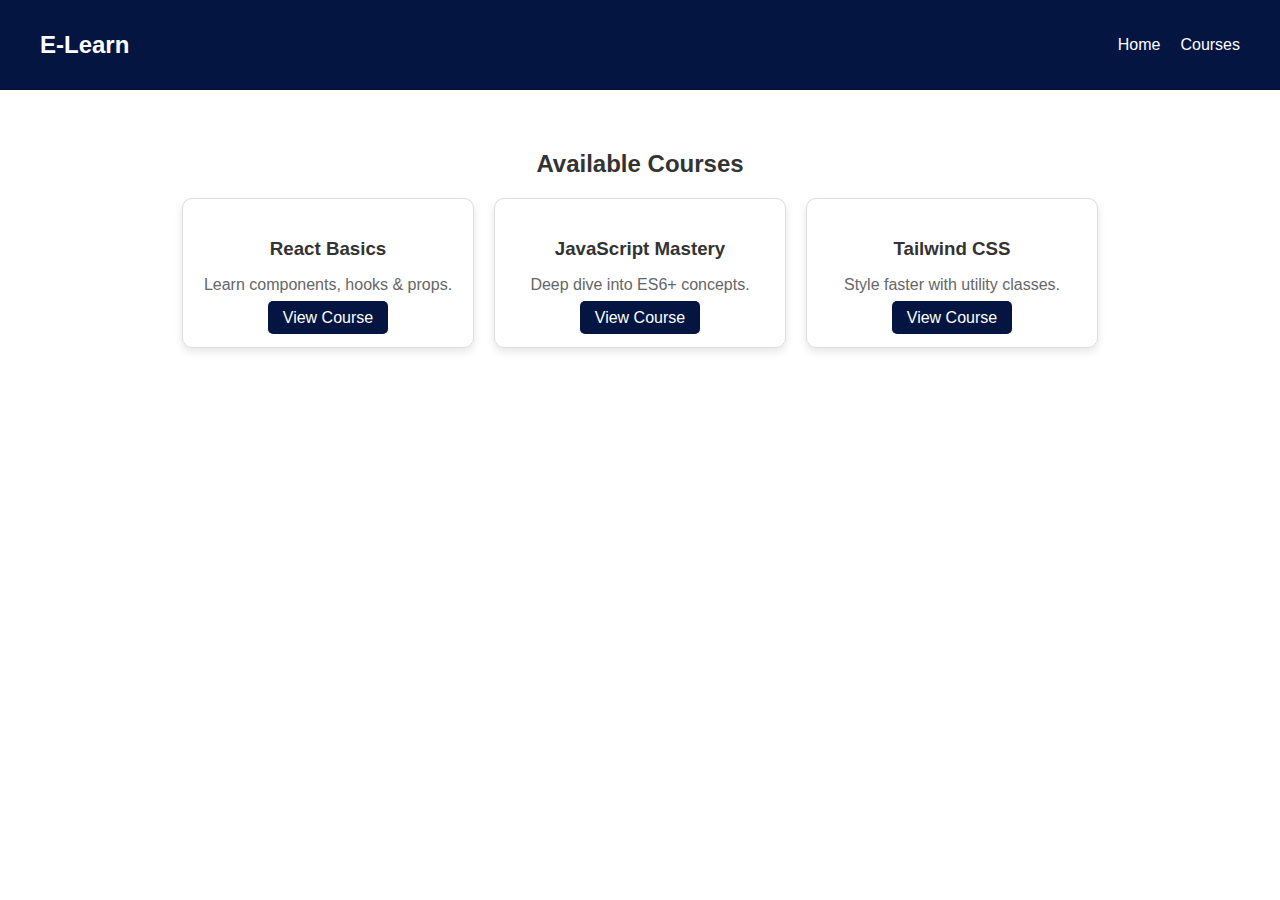
<file: INDEX.HTML>
<!DOCTYPE html>
<html lang="en">
<head>
  <meta charset="UTF-8">
  <meta name="viewport" content="width=device-width, initial-scale=1.0">
  <title>E-Learning Platform</title>
  <link rel="stylesheet" href="style.css">
</head>
<body>

  <!-- Navbar -->
  <nav class="navbar">
    <h1 class="logo">E-Learn</h1>
    <ul class="nav-links">
      <li><a href="index.html">Home</a></li>
      <li><a href="course.html">Courses</a></li>
    </ul>
  </nav>

  <!-- Courses Section -->
  <section class="courses">
    <h2>Available Courses</h2>
    <div class="course-list">
      <div class="course-card">
        <h3>React Basics</h3>
        <p>Learn components, hooks & props.</p>
        <a href="course.html">View Course</a>
      </div>
      <div class="course-card">
        <h3>JavaScript Mastery</h3>
        <p>Deep dive into ES6+ concepts.</p>
        <a href="course.html">View Course</a>
      </div>
      <div class="course-card">
        <h3>Tailwind CSS</h3>
        <p>Style faster with utility classes.</p>
        <a href="course.html">View Course</a>
      </div>
    </div>
  </section>

</body>
</html>
</file>
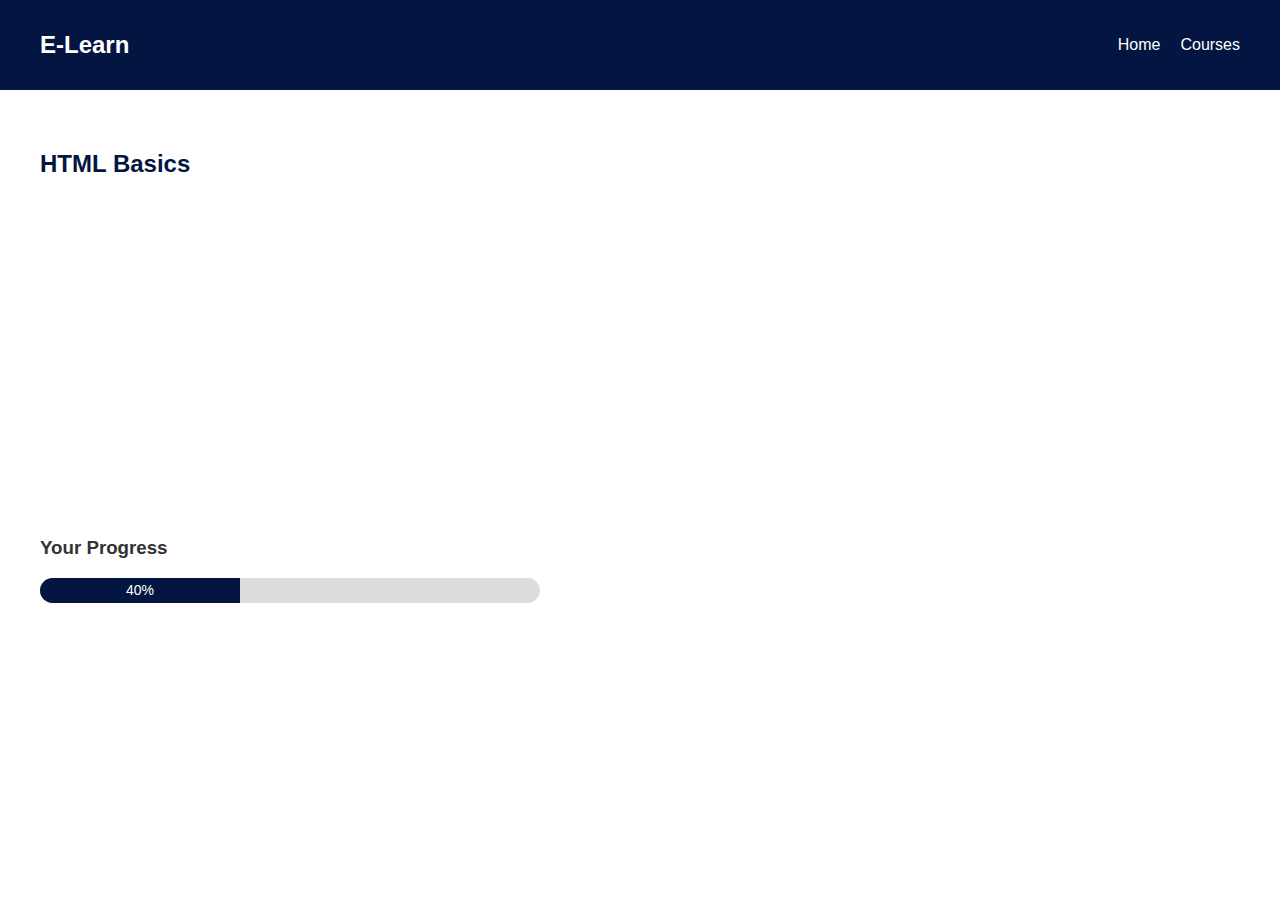
<file: course.html>
<!DOCTYPE html>
<html lang="en">
<head>
  <meta charset="UTF-8">
  <meta name="viewport" content="width=device-width, initial-scale=1.0">
  <title>Course Detail</title>
  <link rel="stylesheet" href="style.css">
</head>
<body>

  <!-- Navbar -->
  <nav class="navbar">
    <h1 class="logo">E-Learn</h1>
    <ul class="nav-links">
      <li><a href="index.html">Home</a></li>
      <li><a href="course.html">Courses</a></li>
    </ul>
  </nav>

  <!-- Course Detail -->
  <section class="course-detail">
    <h2>HTML Basics</h2>

    <!-- Video -->
    <div class="video-container">
      <iframe width="100%" height="315" 
        src="https://www.youtube.com/watch?v=HcOc7P5BMi4" 
        frameborder="0" allowfullscreen>
      </iframe>
    </div>

    <!-- Progress Bar -->
    <h3>Your Progress</h3>
    <div class="progress-bar">
      <div class="progress" style="width: 40%;">40%</div>
    </div>
  </section>

</body>
</html>
</file>
<file: style.css>
/* General */
body {
  font-family: Arial, sans-serif;
  margin: 0;
  background: white;
  color: #333;
}

/* Navbar */
.navbar {
  background-color: #031540;
  color: white;
  display: flex;
  justify-content: space-between;
  align-items: center;
  padding: 15px 40px;
}

.navbar .logo {
  font-size: 24px;
  font-weight: bold;
}

.nav-links {
  list-style: none;
  display: flex;
  gap: 20px;
}

.nav-links li a {
  color: white;
  text-decoration: none;
  font-weight: 500;
}

.nav-links li a:hover {
  text-decoration: underline;
}

/* Courses */
.courses {
  padding: 40px;
  text-align: center;
}

.course-list {
  display: flex;
  justify-content: center;
  gap: 20px;
  flex-wrap: wrap;
  margin-top: 20px;
}

.course-card {
  border: 1px solid #ddd;
  padding: 20px;
  border-radius: 10px;
  width: 250px;
  text-align: center;
  box-shadow: 0 4px 8px rgba(0,0,0,0.1);
}

.course-card h3 {
  margin-bottom: 10px;
}

.course-card p {
  margin-bottom: 15px;
  color: #666;
}

.course-card a {
  background-color: #031540;
  color: white;
  padding: 8px 15px;
  border-radius: 5px;
  text-decoration: none;
}

.course-card a:hover {
  background-color: #052a75;
}

/* Course Detail */
.course-detail {
  padding: 40px;
}

.course-detail h2 {
  color: #031540;
  margin-bottom: 20px;
}

.video-container {
  margin-bottom: 20px;
}

/* Progress Bar */
.progress-bar {
  background: #ddd;
  border-radius: 20px;
  overflow: hidden;
  height: 25px;
  width: 100%;
  max-width: 500px;
}

.progress {
  background: #031540;
  color: white;
  text-align: center;
  height: 100%;
  line-height: 25px;
  font-size: 14px;
}
</file>
